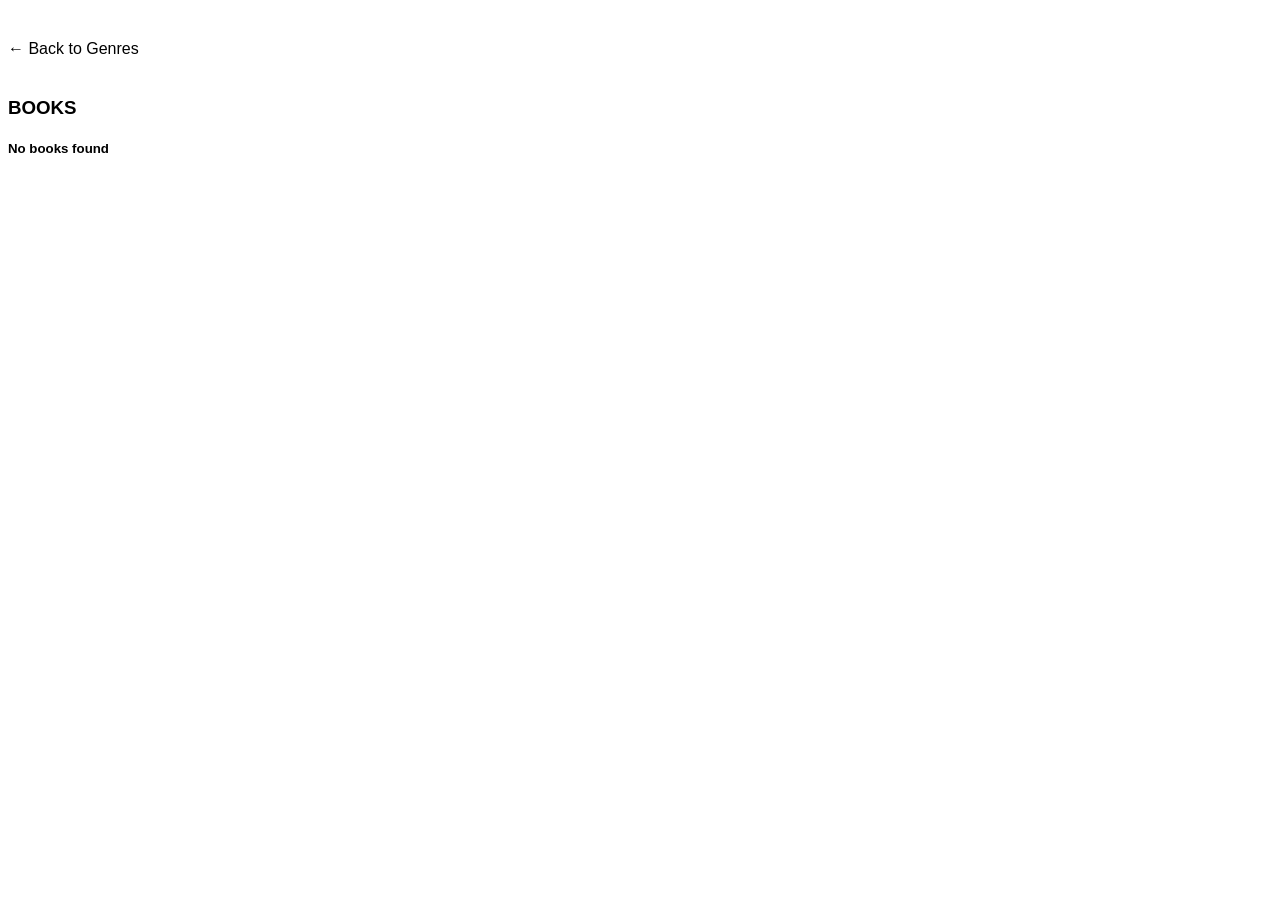
<file: book-list.html>
<!DOCTYPE html>
<html lang="en">
<head>
  <meta charset="UTF-8">
  <title>Books</title>
  <meta name="viewport" content="width=device-width, initial-scale=1">

  <style>
    body {
      background: #fff;
      font-family: Arial;
      color: #000;
    }

    .container {
      margin-top: 40px;
    }

    .book-card {
      border: 1px solid #000;
      padding: 15px;
      text-align: center;
      transition: 0.2s;
    }

    .book-card:hover {
      background: #000;
      color: #fff;
      transform: scale(1.03);
    }

    .price {
      font-weight: bold;
      margin-top: 5px;
    }

    .rating {
      font-size: 14px;
    }

    .btn-buy {
      background: #000;
      color: #fff;
      border: none;
      padding: 8px 15px;
      margin-top: 10px;
    }

    .btn-buy:hover {
      opacity: 0.8;
    }

    .back {
      text-decoration: none;
      color: #000;
      display: inline-block;
      margin-bottom: 20px;
    }
  </style>
</head>

<body>

<div class="container">

  <a href="books.html" class="back">← Back to Genres</a>

  <h3 id="title">Books</h3>

  <div class="row g-4 mt-3" id="bookContainer"></div>

</div>

<script>
  const params = new URLSearchParams(window.location.search);
  const genre = params.get("genre");

  const books = {
    fiction: [
      {name:"Harry Potter", price:"₹499", rating:"⭐ 4.8"},
      {name:"The Alchemist", price:"₹299", rating:"⭐ 4.7"},
      {name:"Game of Thrones", price:"₹599", rating:"⭐ 4.6"}
    ],

    science: [
      {name:"Physics Basics", price:"₹399", rating:"⭐ 4.5"},
      {name:"Chemistry Guide", price:"₹349", rating:"⭐ 4.4"},
      {name:"Space Science", price:"₹499", rating:"⭐ 4.7"}
    ],

    education: [
      {name:"Math Handbook", price:"₹299", rating:"⭐ 4.6"},
      {name:"English Grammar", price:"₹199", rating:"⭐ 4.5"}
    ],

    biography: [
      {name:"Steve Jobs", price:"₹399", rating:"⭐ 4.8"},
      {name:"Wings of Fire", price:"₹299", rating:"⭐ 4.9"}
    ],

    technology: [
      {name:"AI Basics", price:"₹499", rating:"⭐ 4.7"},
      {name:"Python Guide", price:"₹399", rating:"⭐ 4.6"}
    ],

    business: [
      {name:"Rich Dad Poor Dad", price:"₹299", rating:"⭐ 4.8"},
      {name:"Zero to One", price:"₹399", rating:"⭐ 4.7"}
    ]
  };

  const container = document.getElementById("bookContainer");

  document.getElementById("title").innerText =
    (genre ? genre.toUpperCase() : "BOOKS");

  if (books[genre]) {
    books[genre].forEach(book => {
      container.innerHTML += `
        <div class="col-md-3">
          <div class="book-card">
            <h6>${book.name}</h6>
            <p class="rating">${book.rating}</p>
            <p class="price">${book.price}</p>
            <button class="btn-buy">Buy Now</button>
          </div>
        </div>
      `;
    });
  } else {
    container.innerHTML = "<h5>No books found</h5>";
  }
</script>

</body>
</html>
</file>
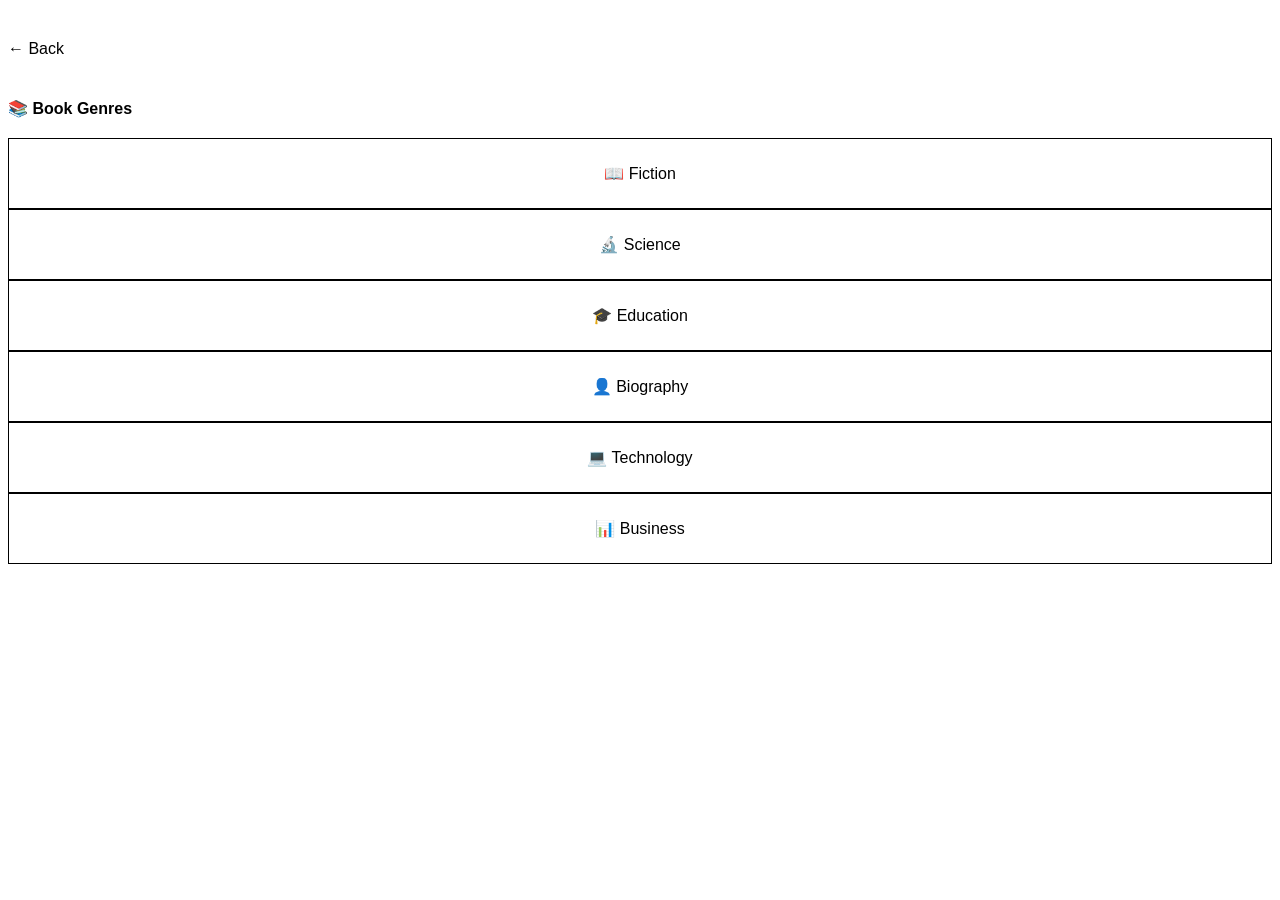
<file: books.html>
<!DOCTYPE html>
<html lang="en">
<head>
  <meta charset="UTF-8">
  <title>Books Store</title>
  <meta name="viewport" content="width=device-width, initial-scale=1">

  <style>
    body {
      background: #fff;
      font-family: Arial;
      color: #000;
    }

    .container {
      margin-top: 40px;
    }

    .section-title {
      font-weight: bold;
      margin-bottom: 20px;
    }

    .genre {
      border: 1px solid #000;
      padding: 25px;
      text-align: center;
      transition: 0.2s;
      cursor: pointer;
    }

    .genre:hover {
      background: #000;
      color: #fff;
      transform: scale(1.05);
    }

    .genre-link {
      text-decoration: none;
      color: inherit;
    }

    .back {
      text-decoration: none;
      color: #000;
      display: inline-block;
      margin-bottom: 20px;
    }
  </style>
</head>

<body>

<div class="container">

  <a href="index.html" class="back">← Back</a>

  <h4 class="section-title">📚 Book Genres</h4>

  <div class="row g-3">

    <div class="col-md-3">
      <a href="book-list.html?genre=fiction" class="genre-link">
        <div class="genre">📖 Fiction</div>
      </a>
    </div>

    <div class="col-md-3">
      <a href="book-list.html?genre=science" class="genre-link">
        <div class="genre">🔬 Science</div>
      </a>
    </div>

    <div class="col-md-3">
      <a href="book-list.html?genre=education" class="genre-link">
        <div class="genre">🎓 Education</div>
      </a>
    </div>

    <div class="col-md-3">
      <a href="book-list.html?genre=biography" class="genre-link">
        <div class="genre">👤 Biography</div>
      </a>
    </div>

    <div class="col-md-3">
      <a href="book-list.html?genre=technology" class="genre-link">
        <div class="genre">💻 Technology</div>
      </a>
    </div>

    <div class="col-md-3">
      <a href="book-list.html?genre=business" class="genre-link">
        <div class="genre">📊 Business</div>
      </a>
    </div>

  </div>

</div>

</body>
</html>
</file>
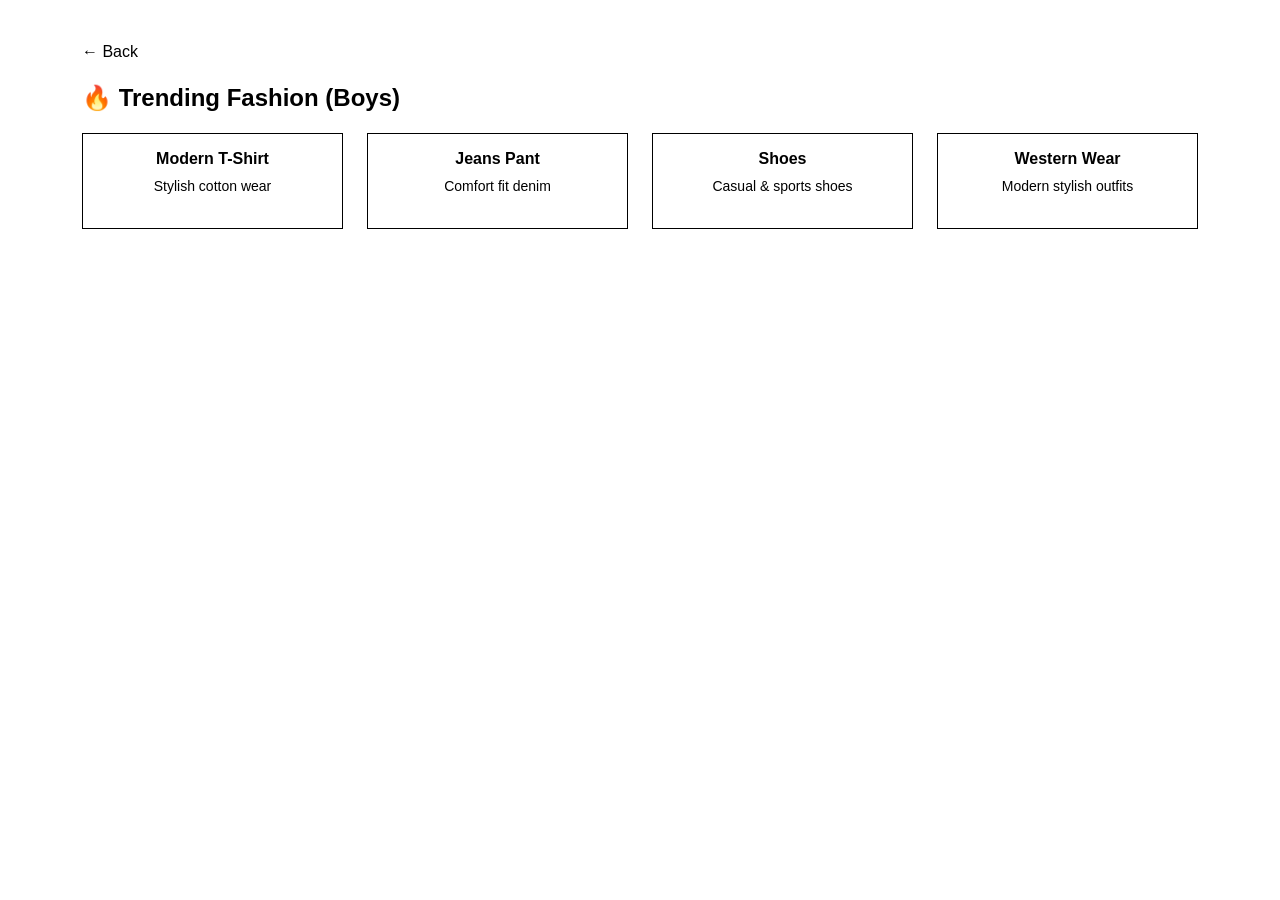
<file: boys.html>
<!DOCTYPE html>
<html lang="en">
<head>
  <meta charset="UTF-8">
  <title>Boys Fashion</title>
  <meta name="viewport" content="width=device-width, initial-scale=1">

  <link href="https://cdn.jsdelivr.net/npm/bootstrap@5.3.0/dist/css/bootstrap.min.css" rel="stylesheet">

  <style>
    body {
      background: #fff;
      font-family: Arial;
      color: #000;
    }

    .container {
      margin-top: 40px;
    }

    .section-title {
      font-weight: bold;
      margin-bottom: 20px;
    }

    .item {
      border: 1px solid #000;
      padding: 15px;
      text-align: center;
      transition: 0.2s;
    }

    .item:hover {
      background: #000;
      color: #fff;
      transform: scale(1.03);
    }

    .item h6 {
      font-weight: bold;
    }

    .item p {
      font-size: 14px;
    }

    .back {
      text-decoration: none;
      color: #000;
      display: inline-block;
      margin-bottom: 20px;
    }

    .item-link {
  text-decoration: none;
  color: inherit;
}
  </style>
</head>

<body>

<div class="container">

  <!-- BACK BUTTON -->
  <a href="index.html" class="back">← Back</a>

  <!-- TITLE -->
  <h4 class="section-title">🔥 Trending Fashion (Boys)</h4>

  <!-- ITEMS -->
  <div class="row mt-3">

    <div class="col-md-3">
        <a href="product.html?item=tshirt" class="item-link">
      <div class="item">
        <h6>Modern T-Shirt</h6>
        <p>Stylish cotton wear</p>
      </div>
      </a>
    </div>

    <div class="col-md-3">
        <a href="product.html?item=tshirt" class="item-link">
      <div class="item">
        <h6>Jeans Pant</h6>
        <p>Comfort fit denim</p>
      </div>
      </a>
    </div>

    <div class="col-md-3">
        <a href="product.html?item=tshirt" class="item-link">
      <div class="item">
        <h6>Shoes</h6>
        <p>Casual & sports shoes</p>
      </div>
      </a>
    </div>

    <div class="col-md-3">
        <a href="product.html?item=tshirt" class="item-link">
      <div class="item">
        <h6>Western Wear</h6>
        <p>Modern stylish outfits</p>
      </div>
      </a>
    </div>

   

  </div>

</div>

</body>
</html>
</file>
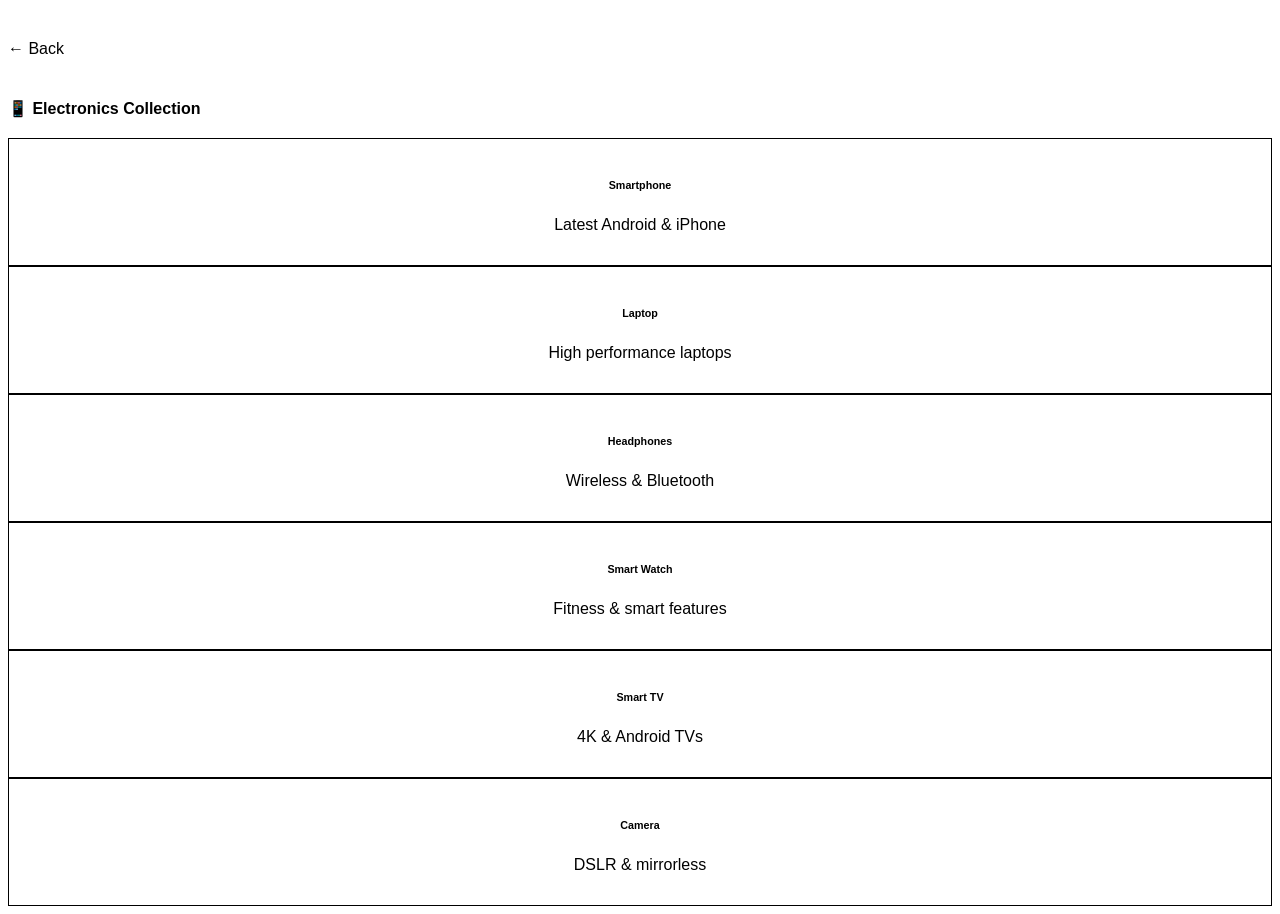
<file: electronics.html>
<!DOCTYPE html>
<html lang="en">
<head>
  <meta charset="UTF-8">
  <title>Electronics</title>
  <meta name="viewport" content="width=device-width, initial-scale=1">

  <style>
    body {
      background: #fff;
      font-family: Arial;
      color: #000;
    }

    .container {
      margin-top: 40px;
    }

    .section-title {
      font-weight: bold;
      margin-bottom: 20px;
    }

    .item {
      border: 1px solid #000;
      padding: 15px;
      text-align: center;
      transition: 0.2s;
    }

    .item:hover {
      background: #000;
      color: #fff;
      transform: scale(1.03);
    }

    .item-link {
      text-decoration: none;
      color: inherit;
    }

    .back {
      text-decoration: none;
      color: #000;
      display: inline-block;
      margin-bottom: 20px;
    }
  </style>
</head>

<body>

<div class="container">

  <a href="index.html" class="back">← Back</a>

  <h4 class="section-title">📱 Electronics Collection</h4>

  <div class="row mt-3">

    <div class="col-md-3">
      <a href="product.html?item=mobile" class="item-link">
        <div class="item">
          <h6>Smartphone</h6>
          <p>Latest Android & iPhone</p>
        </div>
      </a>
    </div>

    <div class="col-md-3">
      <a href="product.html?item=laptop" class="item-link">
        <div class="item">
          <h6>Laptop</h6>
          <p>High performance laptops</p>
        </div>
      </a>
    </div>

    <div class="col-md-3">
      <a href="product.html?item=headphones" class="item-link">
        <div class="item">
          <h6>Headphones</h6>
          <p>Wireless & Bluetooth</p>
        </div>
      </a>
    </div>

    <div class="col-md-3">
      <a href="product.html?item=smartwatch" class="item-link">
        <div class="item">
          <h6>Smart Watch</h6>
          <p>Fitness & smart features</p>
        </div>
      </a>
    </div>

    <div class="col-md-3">
      <a href="product.html?item=tv" class="item-link">
        <div class="item">
          <h6>Smart TV</h6>
          <p>4K & Android TVs</p>
        </div>
      </a>
    </div>

    <div class="col-md-3">
      <a href="product.html?item=camera" class="item-link">
        <div class="item">
          <h6>Camera</h6>
          <p>DSLR & mirrorless</p>
        </div>
      </a>
    </div>

  </div>

</div>

</body>
</html>
</file>
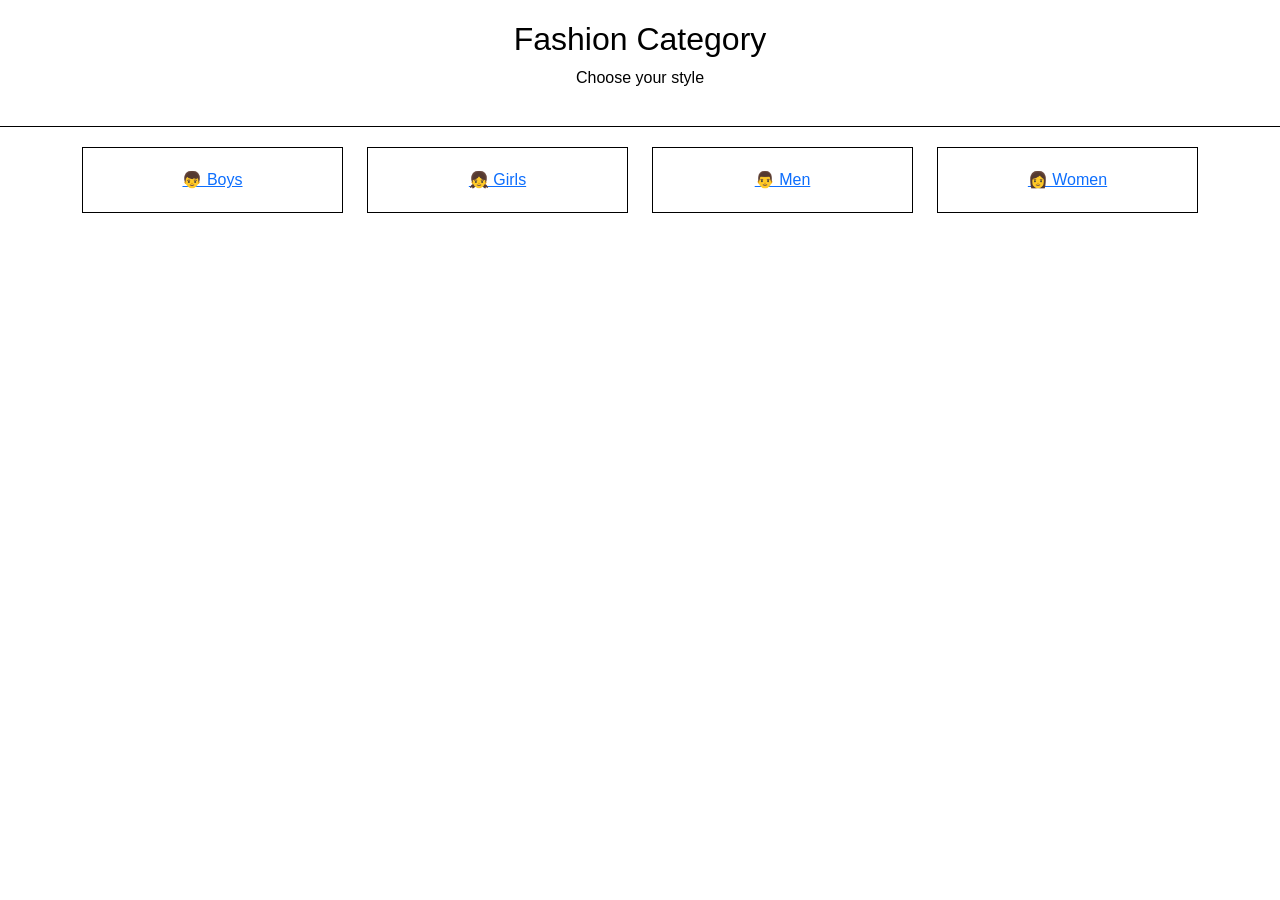
<file: fashion.html>
<!DOCTYPE html>
<html lang="en">
<head>
  <meta charset="UTF-8">
  <title>Fashion Store</title>
  <meta name="viewport" content="width=device-width, initial-scale=1">

  <link href="https://cdn.jsdelivr.net/npm/bootstrap@5.3.0/dist/css/bootstrap.min.css" rel="stylesheet">

  <style>
    body {
      background: #fff;
      font-family: Arial;
      color: #000;
    }

    .header {
      padding: 20px;
      border-bottom: 1px solid #000;
    }

    .box {
      border: 1px solid #000;
      padding: 20px;
      margin-top: 20px;
      transition: 0.2s;
    }

    .box:hover {
      background: #000;
      color: #fff;
      cursor: pointer;
    }

    .section-title {
      margin-top: 40px;
      font-weight: bold;
    }

    .item {
      border: 1px solid #ddd;
      padding: 15px;
      text-align: center;
      margin-bottom: 20px;
    }

    .item:hover {
      border: 1px solid #000;
    }
  </style>
</head>

<body>

<!-- HEADER -->
<div class="header text-center">
  <h2>Fashion Category</h2>
  <p>Choose your style</p>
</div>

<!-- CATEGORY OPTIONS -->
<div class="container">
  <div class="row text-center">

    <div class="col-md-3">
      <a href="boys.html" class="cat-link">
  <div class="box">👦 Boys</div>
</a>
    </div>

    <div class="col-md-3">
      <a href="girls.html" class="cat-link">
  <div class="box">👧 Girls</div>
</a>
    </div>

    <div class="col-md-3">
      <a href="men.html" class="cat-link">
  <div class="box">👨 Men</div>
</a>
    </div>

    <div class="col-md-3">
      <a href="women.html" class="cat-link">
  <div class="box">👩 Women</div>
</a>
    </div>

  </div>



</body>
</html>
</file>
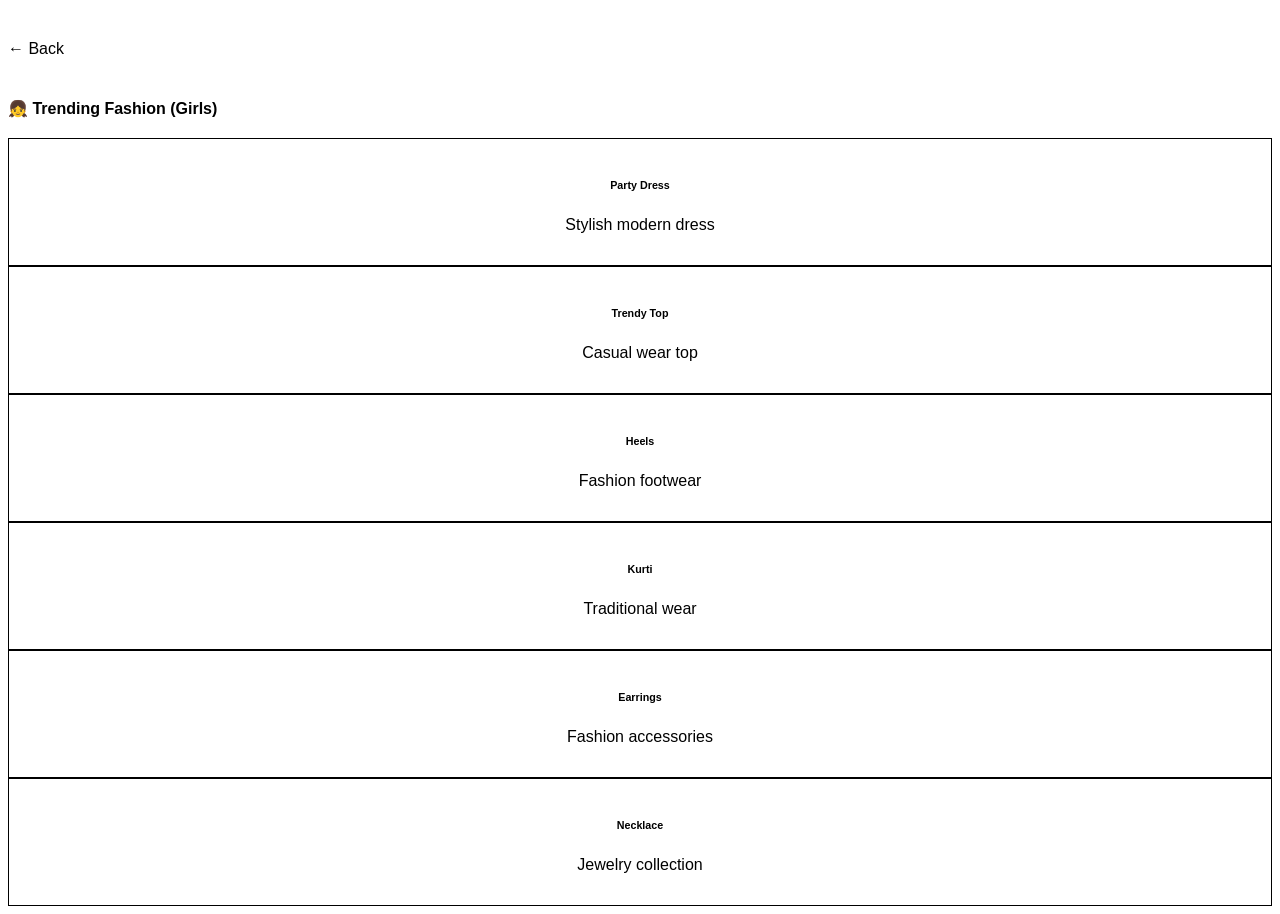
<file: girls.html>
<!DOCTYPE html>
<html lang="en">
<head>
  <meta charset="UTF-8">
  <title>Girls Fashion</title>
  <meta name="viewport" content="width=device-width, initial-scale=1">

  <style>
    body {
      background: #fff;
      font-family: Arial;
      color: #000;
    }

    .container {
      margin-top: 40px;
    }

    .section-title {
      font-weight: bold;
      margin-bottom: 20px;
    }

    .item {
      border: 1px solid #000;
      padding: 15px;
      text-align: center;
      transition: 0.2s;
    }

    .item:hover {
      background: #000;
      color: #fff;
      transform: scale(1.03);
    }

    .item-link {
      text-decoration: none;
      color: inherit;
    }

    .back {
      text-decoration: none;
      color: #000;
      display: inline-block;
      margin-bottom: 20px;
    }
  </style>
</head>

<body>

<div class="container">

  <a href="index.html" class="back">← Back</a>

  <h4 class="section-title">👧 Trending Fashion (Girls)</h4>

  <div class="row mt-3">

    <div class="col-md-3">
      <a href="product.html?item=dress" class="item-link">
        <div class="item">
          <h6>Party Dress</h6>
          <p>Stylish modern dress</p>
        </div>
      </a>
    </div>

    <div class="col-md-3">
      <a href="product.html?item=top" class="item-link">
        <div class="item">
          <h6>Trendy Top</h6>
          <p>Casual wear top</p>
        </div>
      </a>
    </div>

    <div class="col-md-3">
      <a href="product.html?item=heels" class="item-link">
        <div class="item">
          <h6>Heels</h6>
          <p>Fashion footwear</p>
        </div>
      </a>
    </div>

    <div class="col-md-3">
      <a href="product.html?item=kurti" class="item-link">
        <div class="item">
          <h6>Kurti</h6>
          <p>Traditional wear</p>
        </div>
      </a>
    </div>

    <div class="col-md-3">
      <a href="product.html?item=earrings" class="item-link">
        <div class="item">
          <h6>Earrings</h6>
          <p>Fashion accessories</p>
        </div>
      </a>
    </div>

    <div class="col-md-3">
      <a href="product.html?item=necklace" class="item-link">
        <div class="item">
          <h6>Necklace</h6>
          <p>Jewelry collection</p>
        </div>
      </a>
    </div>

  </div>

</div>

</body>
</html>
</file>
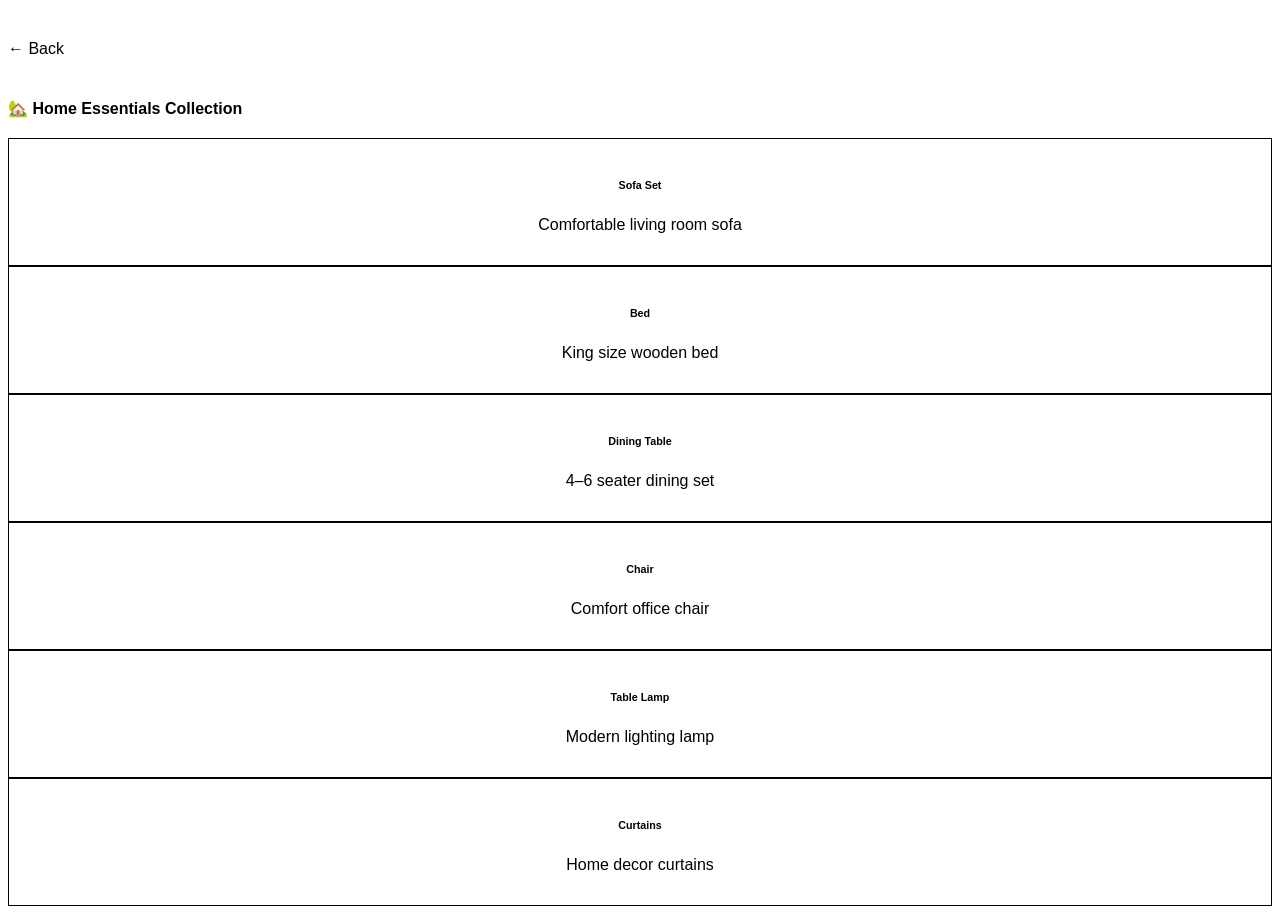
<file: home.html>
<!DOCTYPE html>
<html lang="en">
<head>
  <meta charset="UTF-8">
  <title>Home Essentials</title>
  <meta name="viewport" content="width=device-width, initial-scale=1">

  <style>
    body {
      background: #fff;
      font-family: Arial;
      color: #000;
    }

    .container {
      margin-top: 40px;
    }

    .section-title {
      font-weight: bold;
      margin-bottom: 20px;
    }

    .item {
      border: 1px solid #000;
      padding: 15px;
      text-align: center;
      transition: 0.2s;
    }

    .item:hover {
      background: #000;
      color: #fff;
      transform: scale(1.03);
    }

    .item-link {
      text-decoration: none;
      color: inherit;
    }

    .back {
      text-decoration: none;
      color: #000;
      display: inline-block;
      margin-bottom: 20px;
    }
  </style>
</head>

<body>

<div class="container">

  <a href="index.html" class="back">← Back</a>

  <h4 class="section-title">🏡 Home Essentials Collection</h4>

  <div class="row mt-3">

    <div class="col-md-3">
      <a href="product.html?item=sofa" class="item-link">
        <div class="item">
          <h6>Sofa Set</h6>
          <p>Comfortable living room sofa</p>
        </div>
      </a>
    </div>

    <div class="col-md-3">
      <a href="product.html?item=bed" class="item-link">
        <div class="item">
          <h6>Bed</h6>
          <p>King size wooden bed</p>
        </div>
      </a>
    </div>

    <div class="col-md-3">
      <a href="product.html?item=dining" class="item-link">
        <div class="item">
          <h6>Dining Table</h6>
          <p>4–6 seater dining set</p>
        </div>
      </a>
    </div>

    <div class="col-md-3">
      <a href="product.html?item=chair" class="item-link">
        <div class="item">
          <h6>Chair</h6>
          <p>Comfort office chair</p>
        </div>
      </a>
    </div>

    <div class="col-md-3">
      <a href="product.html?item=lamp" class="item-link">
        <div class="item">
          <h6>Table Lamp</h6>
          <p>Modern lighting lamp</p>
        </div>
      </a>
    </div>

    <div class="col-md-3">
      <a href="product.html?item=curtains" class="item-link">
        <div class="item">
          <h6>Curtains</h6>
          <p>Home decor curtains</p>
        </div>
      </a>
    </div>

  </div>

</div>

</body>
</html>
</file>
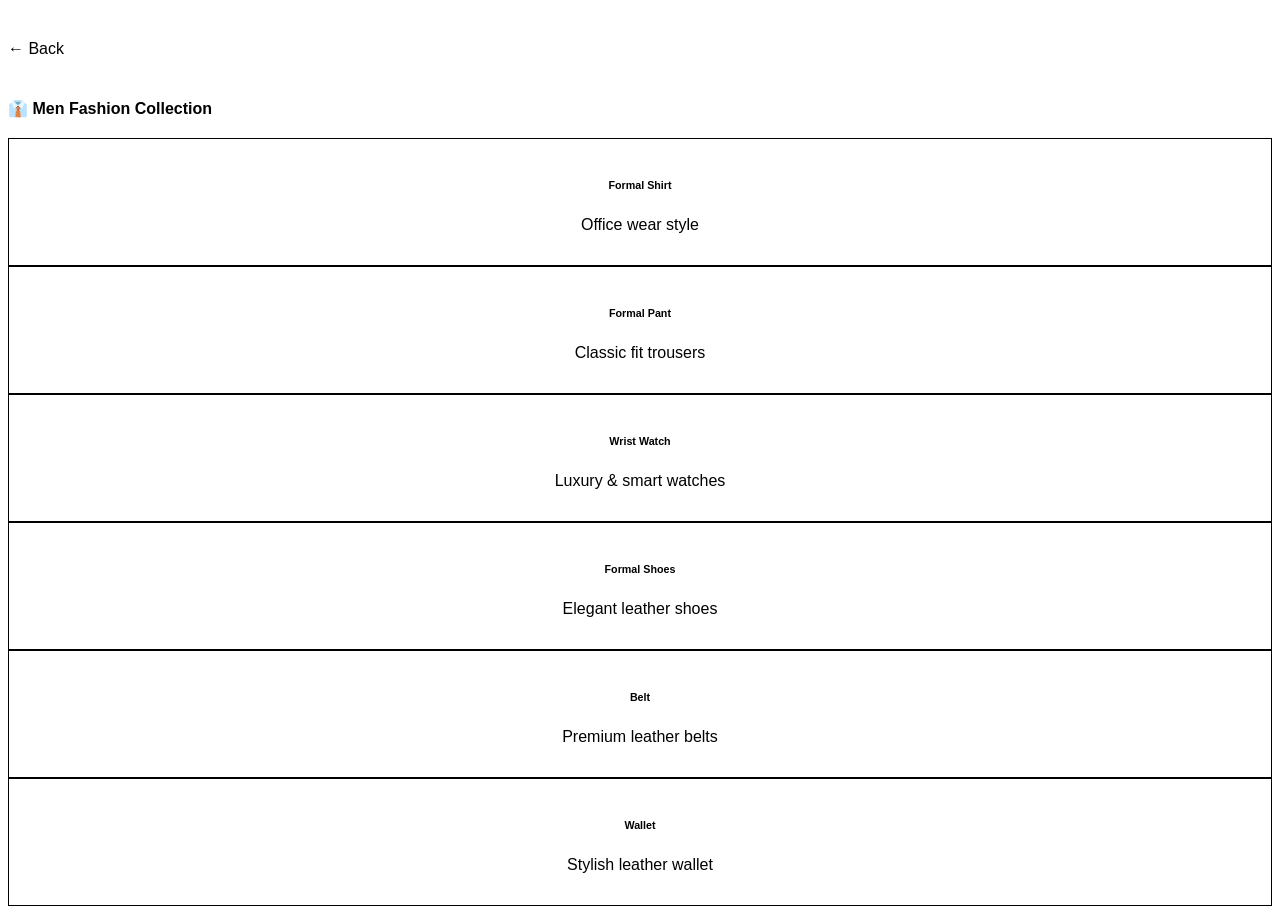
<file: men.html>
<!DOCTYPE html>
<html lang="en">
<head>
  <meta charset="UTF-8">
  <title>Men Fashion</title>
  <meta name="viewport" content="width=device-width, initial-scale=1">

  <style>
    body {
      background: #fff;
      font-family: Arial;
      color: #000;
    }

    .container {
      margin-top: 40px;
    }

    .section-title {
      font-weight: bold;
      margin-bottom: 20px;
    }

    .item {
      border: 1px solid #000;
      padding: 15px;
      text-align: center;
      transition: 0.2s;
    }

    .item:hover {
      background: #000;
      color: #fff;
      transform: scale(1.03);
    }

    .item-link {
      text-decoration: none;
      color: inherit;
    }

    .back {
      text-decoration: none;
      color: #000;
      display: inline-block;
      margin-bottom: 20px;
    }
  </style>
</head>

<body>

<div class="container">

  <a href="index.html" class="back">← Back</a>

  <h4 class="section-title">👔 Men Fashion Collection</h4>

  <div class="row mt-3">

    <div class="col-md-3">
      <a href="product.html?item=shirt" class="item-link">
        <div class="item">
          <h6>Formal Shirt</h6>
          <p>Office wear style</p>
        </div>
      </a>
    </div>

    <div class="col-md-3">
      <a href="product.html?item=pant" class="item-link">
        <div class="item">
          <h6>Formal Pant</h6>
          <p>Classic fit trousers</p>
        </div>
      </a>
    </div>

    <div class="col-md-3">
      <a href="product.html?item=watch" class="item-link">
        <div class="item">
          <h6>Wrist Watch</h6>
          <p>Luxury & smart watches</p>
        </div>
      </a>
    </div>

    <div class="col-md-3">
      <a href="product.html?item=shoes_men" class="item-link">
        <div class="item">
          <h6>Formal Shoes</h6>
          <p>Elegant leather shoes</p>
        </div>
      </a>
    </div>

    <div class="col-md-3">
      <a href="product.html?item=belt" class="item-link">
        <div class="item">
          <h6>Belt</h6>
          <p>Premium leather belts</p>
        </div>
      </a>
    </div>

    <div class="col-md-3">
      <a href="product.html?item=wallet" class="item-link">
        <div class="item">
          <h6>Wallet</h6>
          <p>Stylish leather wallet</p>
        </div>
      </a>
    </div>

  </div>

</div>

</body>
</html>
</file>
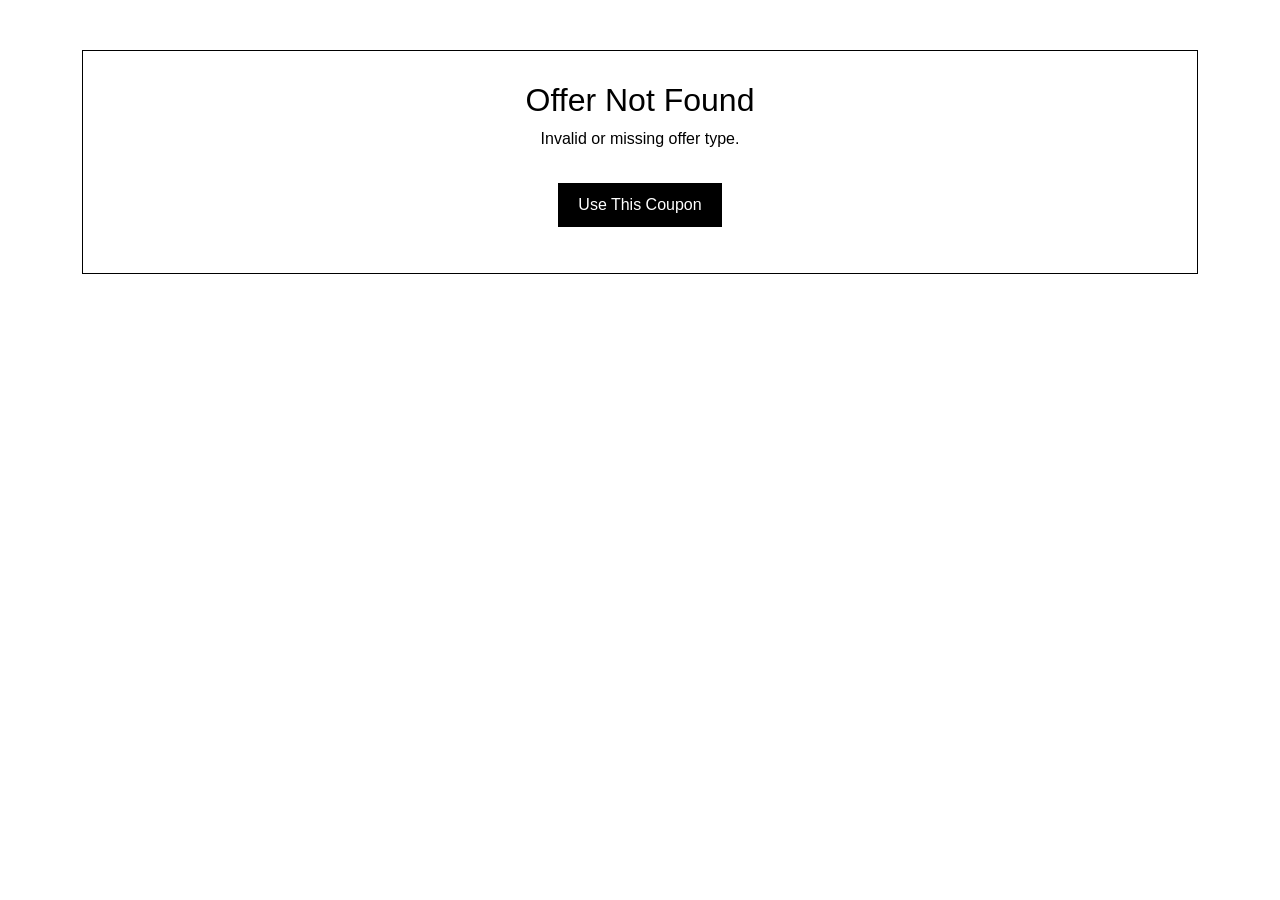
<file: offer.html>
<!DOCTYPE html>
<html lang="en">
<head>
  <meta charset="UTF-8">
  <title>Cashback Offer Details</title>
  <meta name="viewport" content="width=device-width, initial-scale=1">

  <link href="https://cdn.jsdelivr.net/npm/bootstrap@5.3.0/dist/css/bootstrap.min.css" rel="stylesheet">

  <style>
    body {
      background: #fff;
      color: #000;
      font-family: Arial;
    }

    .box {
      border: 1px solid #000;
      padding: 30px;
      margin-top: 50px;
    }

    .btn-black {
      background: #000;
      color: #fff;
      border: none;
      padding: 10px 20px;
    }

    .btn-black:hover {
      opacity: 0.8;
    }
  </style>
</head>

<body>

<div class="container">

  <div class="box text-center">
    <h2 id="title">Offer</h2>
    <p id="desc"></p>

    <h4 id="coupon"></h4>

    <button class="btn-black mt-3" onclick="useCoupon()">Use This Coupon</button>

    <p id="msg" class="mt-3"></p>
  </div>

</div>

<script>
  const params = new URLSearchParams(window.location.search);
  const type = params.get("type");

  const offers = {
    instant10: {
      title: "10% Instant Cashback",
      desc: "Get 10% cashback on orders above ₹999.",
      coupon: "INSTANT10"
    },
    buy2: {
      title: "Buy 2 Get Cashback",
      desc: "Get ₹200 cashback on combo orders.",
      coupon: "BUY2GET200"
    },
    weekend: {
      title: "Weekend Cashback Deal",
      desc: "Flat cashback on weekend shopping.",
      coupon: "WEEKEND15"
    },
    app: {
      title: "App Exclusive Cashback",
      desc: "Extra cashback on mobile orders.",
      coupon: "APP5"
    },
    student: {
      title: "Student Cashback Offer",
      desc: "Special cashback for students.",
      coupon: "STUDENT20"
    },
    delivery: {
      title: "Free Delivery Cashback",
      desc: "Cashback equal to delivery charges.",
      coupon: "FREEDEL"
    }
  };

  const offer = offers[type];

  if (!offer) {
    document.getElementById("title").innerText = "Offer Not Found";
    document.getElementById("desc").innerText = "Invalid or missing offer type.";
    document.getElementById("coupon").innerText = "";
  } else {
    document.getElementById("title").innerText = offer.title;
    document.getElementById("desc").innerText = offer.desc;
    document.getElementById("coupon").innerText = "Coupon: " + offer.coupon;
  }

  function useCoupon() {
    if (!offer) return;
    localStorage.setItem("coupon", offer.coupon);
    document.getElementById("msg").innerText =
      "Coupon applied successfully!";
  }
</script>

</body>
</html>
</file>
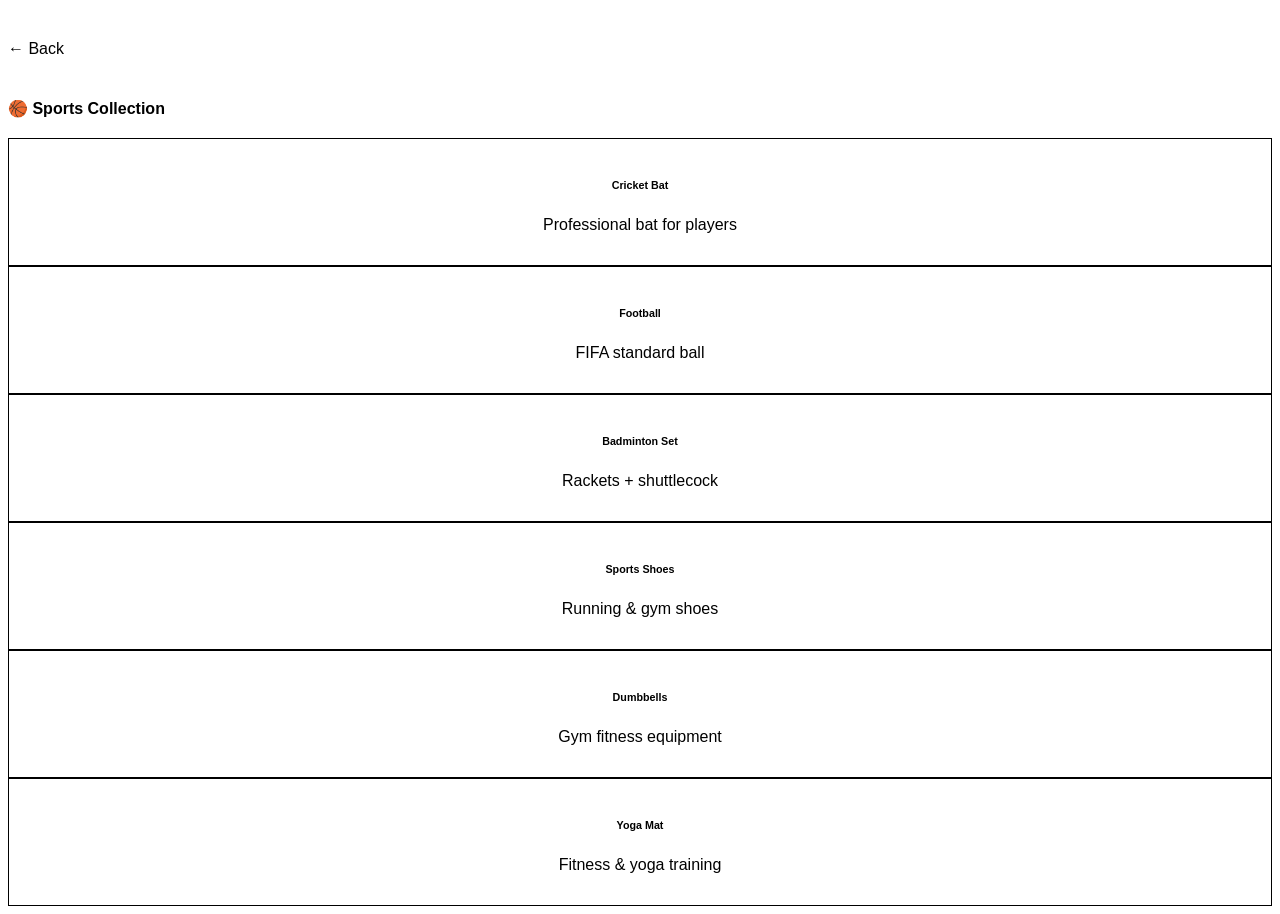
<file: sports.html>
<!DOCTYPE html>
<html lang="en">
<head>
  <meta charset="UTF-8">
  <title>Sports Store</title>
  <meta name="viewport" content="width=device-width, initial-scale=1">

  <style>
    body {
      background: #fff;
      font-family: Arial;
      color: #000;
    }

    .container {
      margin-top: 40px;
    }

    .section-title {
      font-weight: bold;
      margin-bottom: 20px;
    }

    .item {
      border: 1px solid #000;
      padding: 15px;
      text-align: center;
      transition: 0.2s;
    }

    .item:hover {
      background: #000;
      color: #fff;
      transform: scale(1.03);
    }

    .item-link {
      text-decoration: none;
      color: inherit;
    }

    .back {
      text-decoration: none;
      color: #000;
      display: inline-block;
      margin-bottom: 20px;
    }
  </style>
</head>

<body>

<div class="container">

  <a href="index.html" class="back">← Back</a>

  <h4 class="section-title">🏀 Sports Collection</h4>

  <div class="row mt-3">

    <div class="col-md-3">
      <a href="product.html?item=cricket_bat" class="item-link">
        <div class="item">
          <h6>Cricket Bat</h6>
          <p>Professional bat for players</p>
        </div>
      </a>
    </div>

    <div class="col-md-3">
      <a href="product.html?item=football" class="item-link">
        <div class="item">
          <h6>Football</h6>
          <p>FIFA standard ball</p>
        </div>
      </a>
    </div>

    <div class="col-md-3">
      <a href="product.html?item=badminton" class="item-link">
        <div class="item">
          <h6>Badminton Set</h6>
          <p>Rackets + shuttlecock</p>
        </div>
      </a>
    </div>

    <div class="col-md-3">
      <a href="product.html?item=shoes_sports" class="item-link">
        <div class="item">
          <h6>Sports Shoes</h6>
          <p>Running & gym shoes</p>
        </div>
      </a>
    </div>

    <div class="col-md-3">
      <a href="product.html?item=dumbbells" class="item-link">
        <div class="item">
          <h6>Dumbbells</h6>
          <p>Gym fitness equipment</p>
        </div>
      </a>
    </div>

    <div class="col-md-3">
      <a href="product.html?item=yoga_mat" class="item-link">
        <div class="item">
          <h6>Yoga Mat</h6>
          <p>Fitness & yoga training</p>
        </div>
      </a>
    </div>

  </div>

</div>

</body>
</html>
</file>
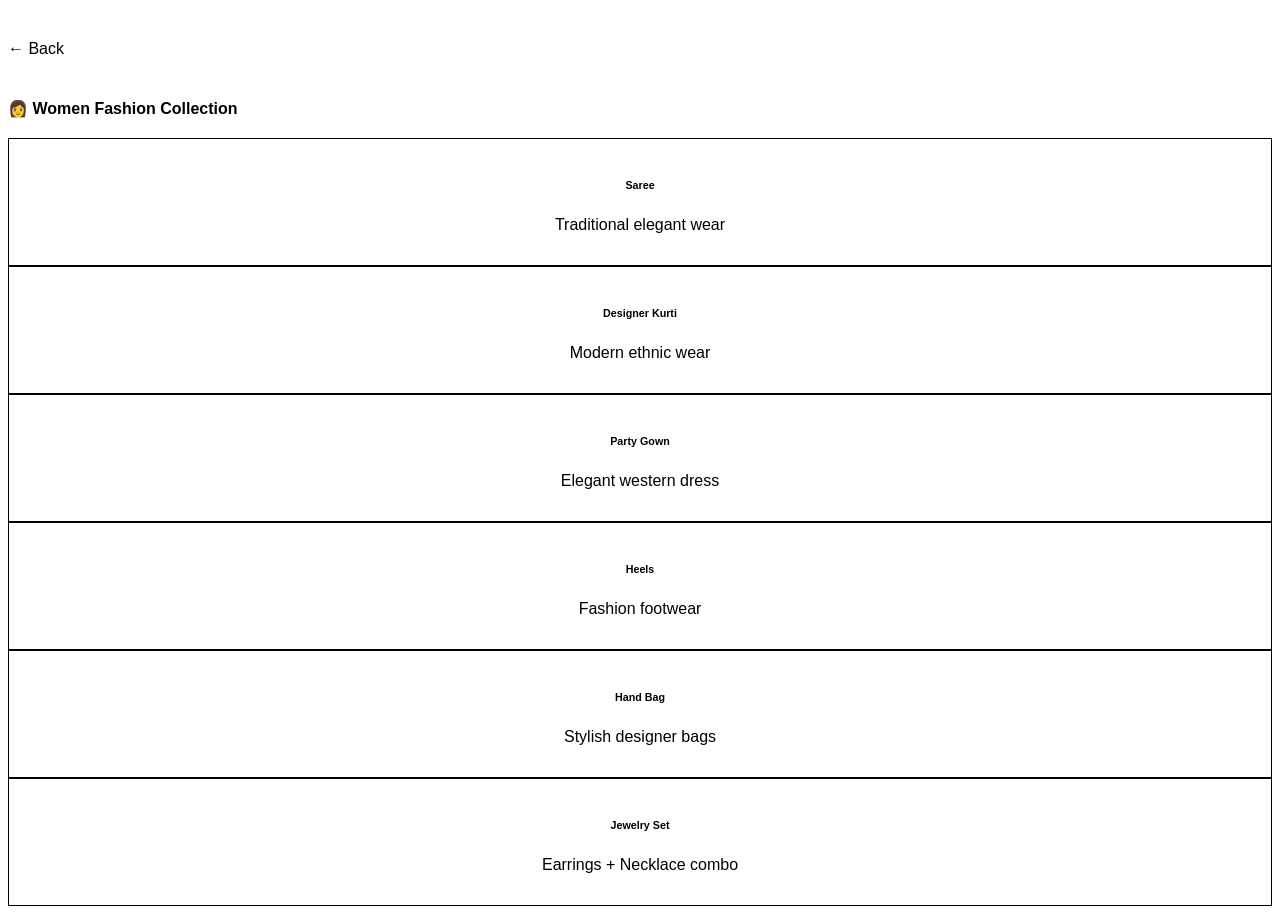
<file: women.html>
<!DOCTYPE html>
<html lang="en">
<head>
  <meta charset="UTF-8">
  <title>Women Fashion</title>
  <meta name="viewport" content="width=device-width, initial-scale=1">

  <style>
    body {
      background: #fff;
      font-family: Arial;
      color: #000;
    }

    .container {
      margin-top: 40px;
    }

    .section-title {
      font-weight: bold;
      margin-bottom: 20px;
    }

    .item {
      border: 1px solid #000;
      padding: 15px;
      text-align: center;
      transition: 0.2s;
    }

    .item:hover {
      background: #000;
      color: #fff;
      transform: scale(1.03);
    }

    .item-link {
      text-decoration: none;
      color: inherit;
    }

    .back {
      text-decoration: none;
      color: #000;
      display: inline-block;
      margin-bottom: 20px;
    }
  </style>
</head>

<body>

<div class="container">

  <a href="index.html" class="back">← Back</a>

  <h4 class="section-title">👩 Women Fashion Collection</h4>

  <div class="row mt-3">

    <div class="col-md-3">
      <a href="product.html?item=saree" class="item-link">
        <div class="item">
          <h6>Saree</h6>
          <p>Traditional elegant wear</p>
        </div>
      </a>
    </div>

    <div class="col-md-3">
      <a href="product.html?item=kurti_women" class="item-link">
        <div class="item">
          <h6>Designer Kurti</h6>
          <p>Modern ethnic wear</p>
        </div>
      </a>
    </div>

    <div class="col-md-3">
      <a href="product.html?item=gown" class="item-link">
        <div class="item">
          <h6>Party Gown</h6>
          <p>Elegant western dress</p>
        </div>
      </a>
    </div>

    <div class="col-md-3">
      <a href="product.html?item=heels_women" class="item-link">
        <div class="item">
          <h6>Heels</h6>
          <p>Fashion footwear</p>
        </div>
      </a>
    </div>

    <div class="col-md-3">
      <a href="product.html?item=bag" class="item-link">
        <div class="item">
          <h6>Hand Bag</h6>
          <p>Stylish designer bags</p>
        </div>
      </a>
    </div>

    <div class="col-md-3">
      <a href="product.html?item=jewelry_set" class="item-link">
        <div class="item">
          <h6>Jewelry Set</h6>
          <p>Earrings + Necklace combo</p>
        </div>
      </a>
    </div>

  </div>

</div>

</body>
</html>
</file>
